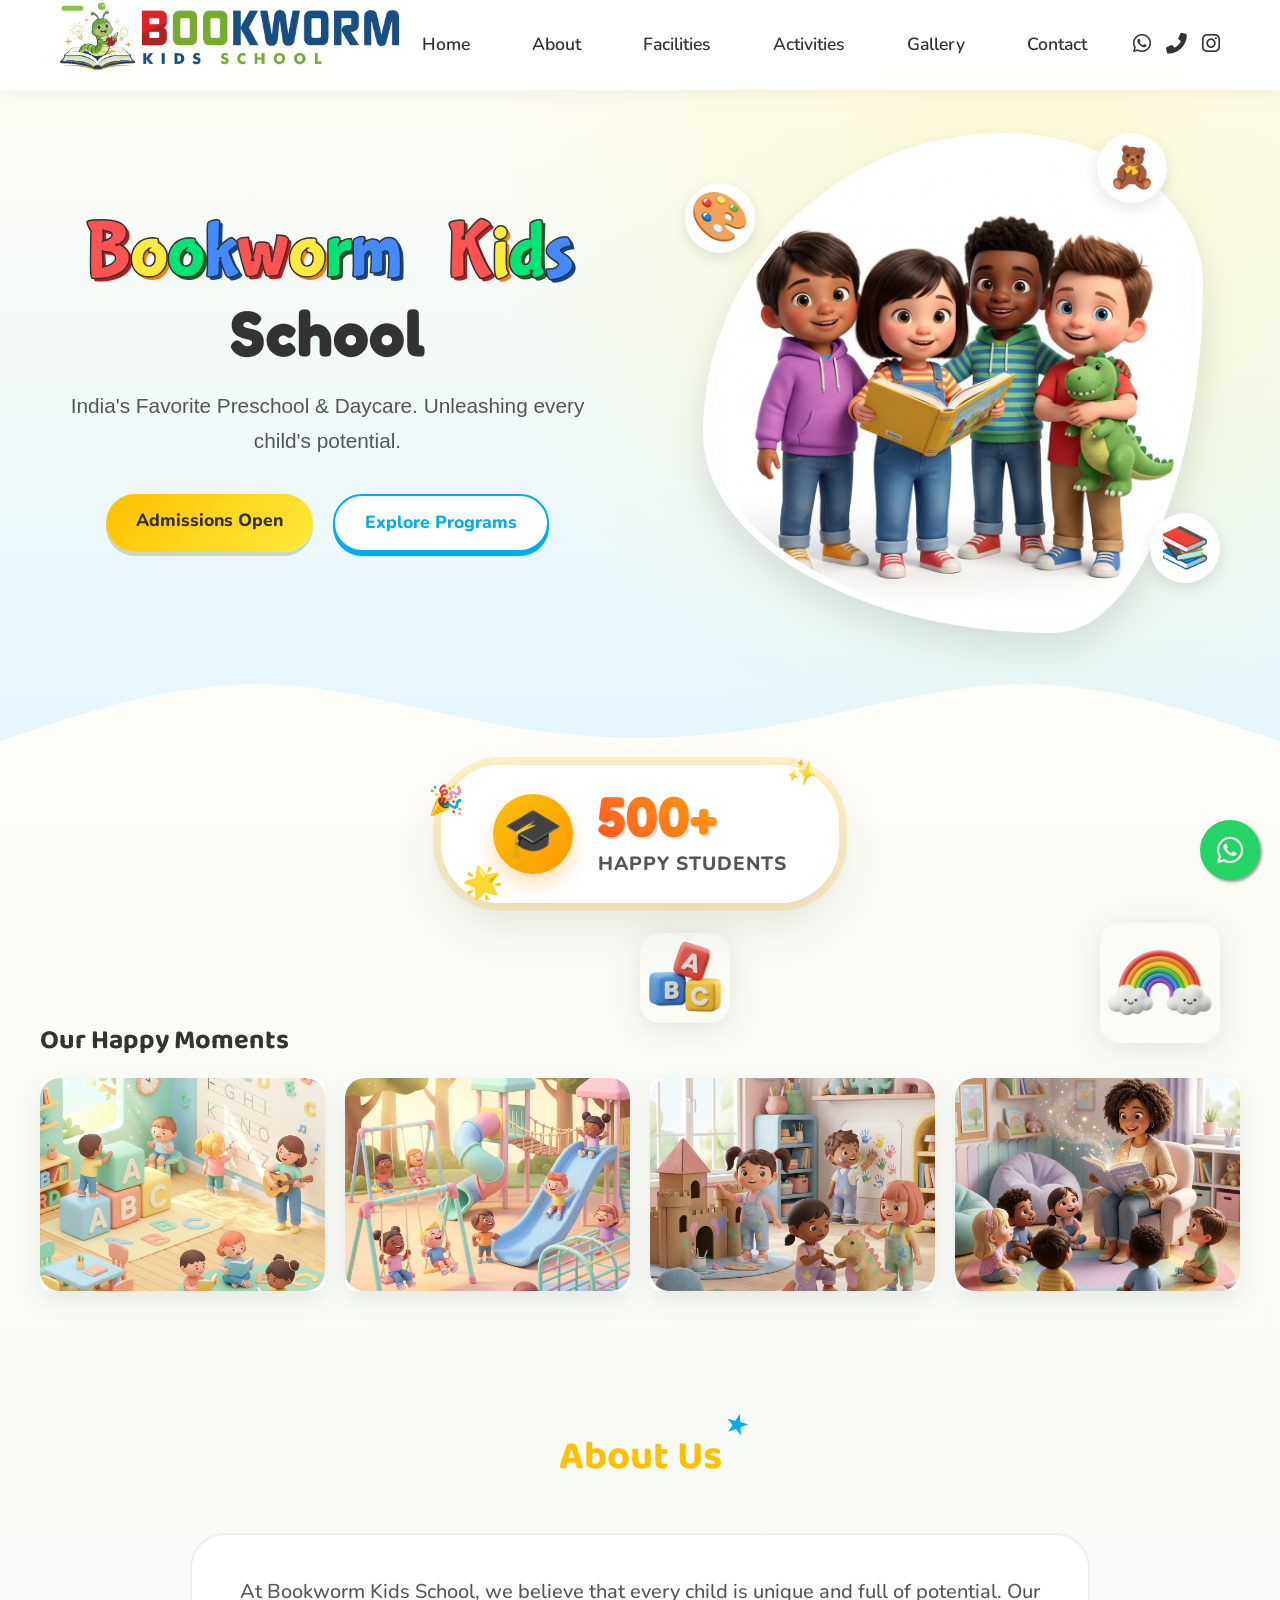
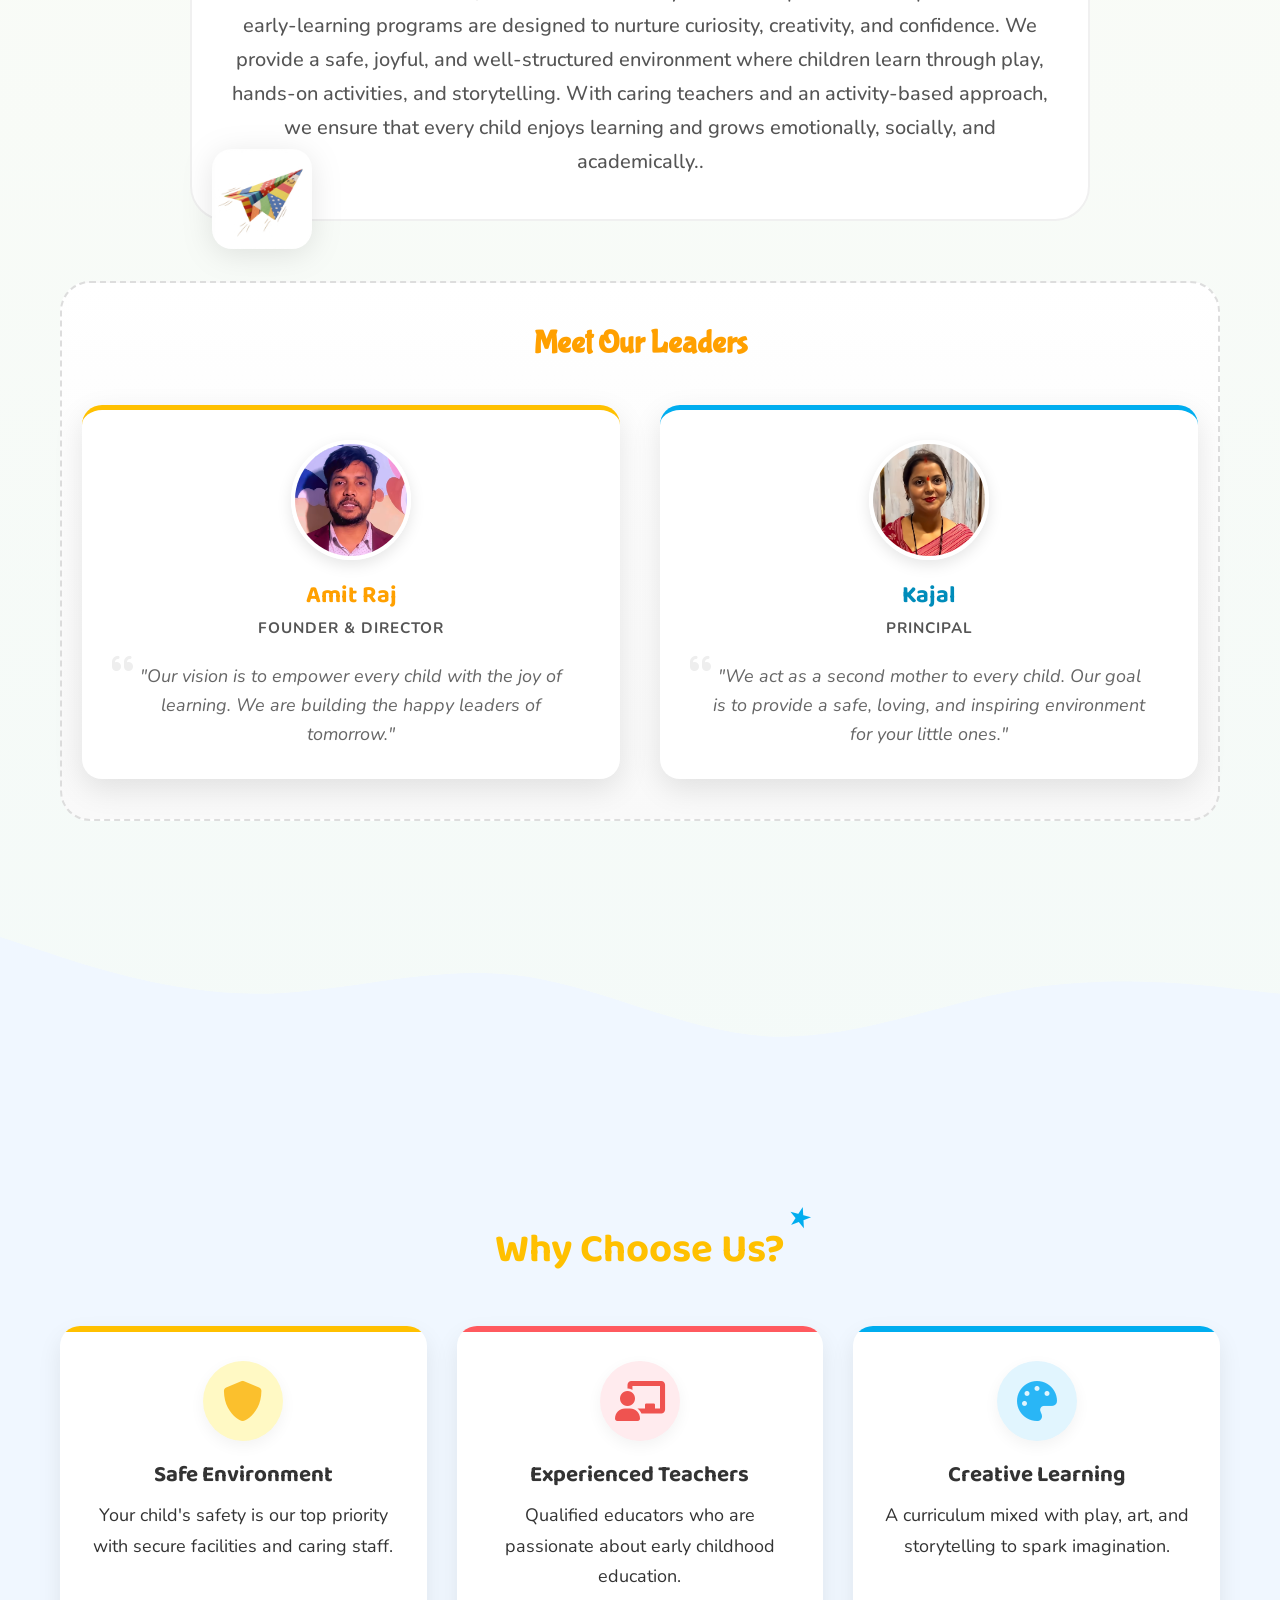
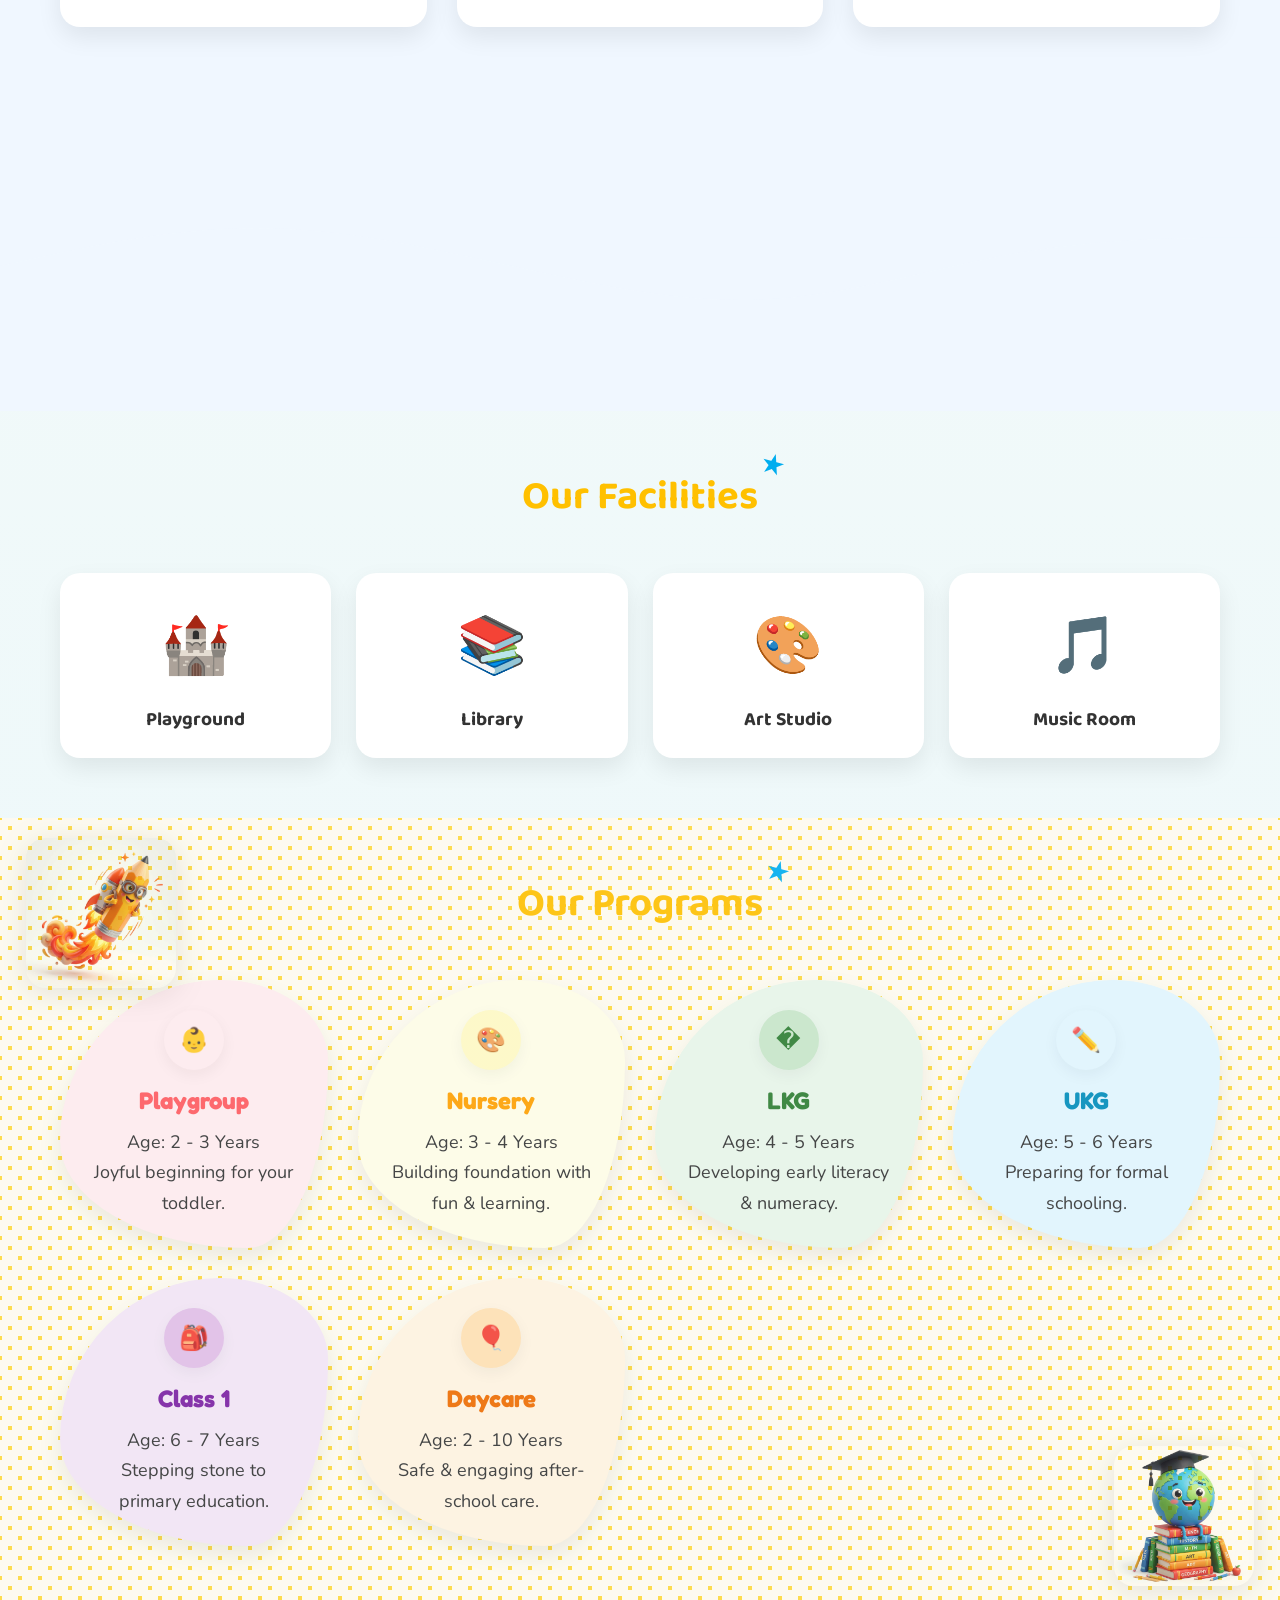
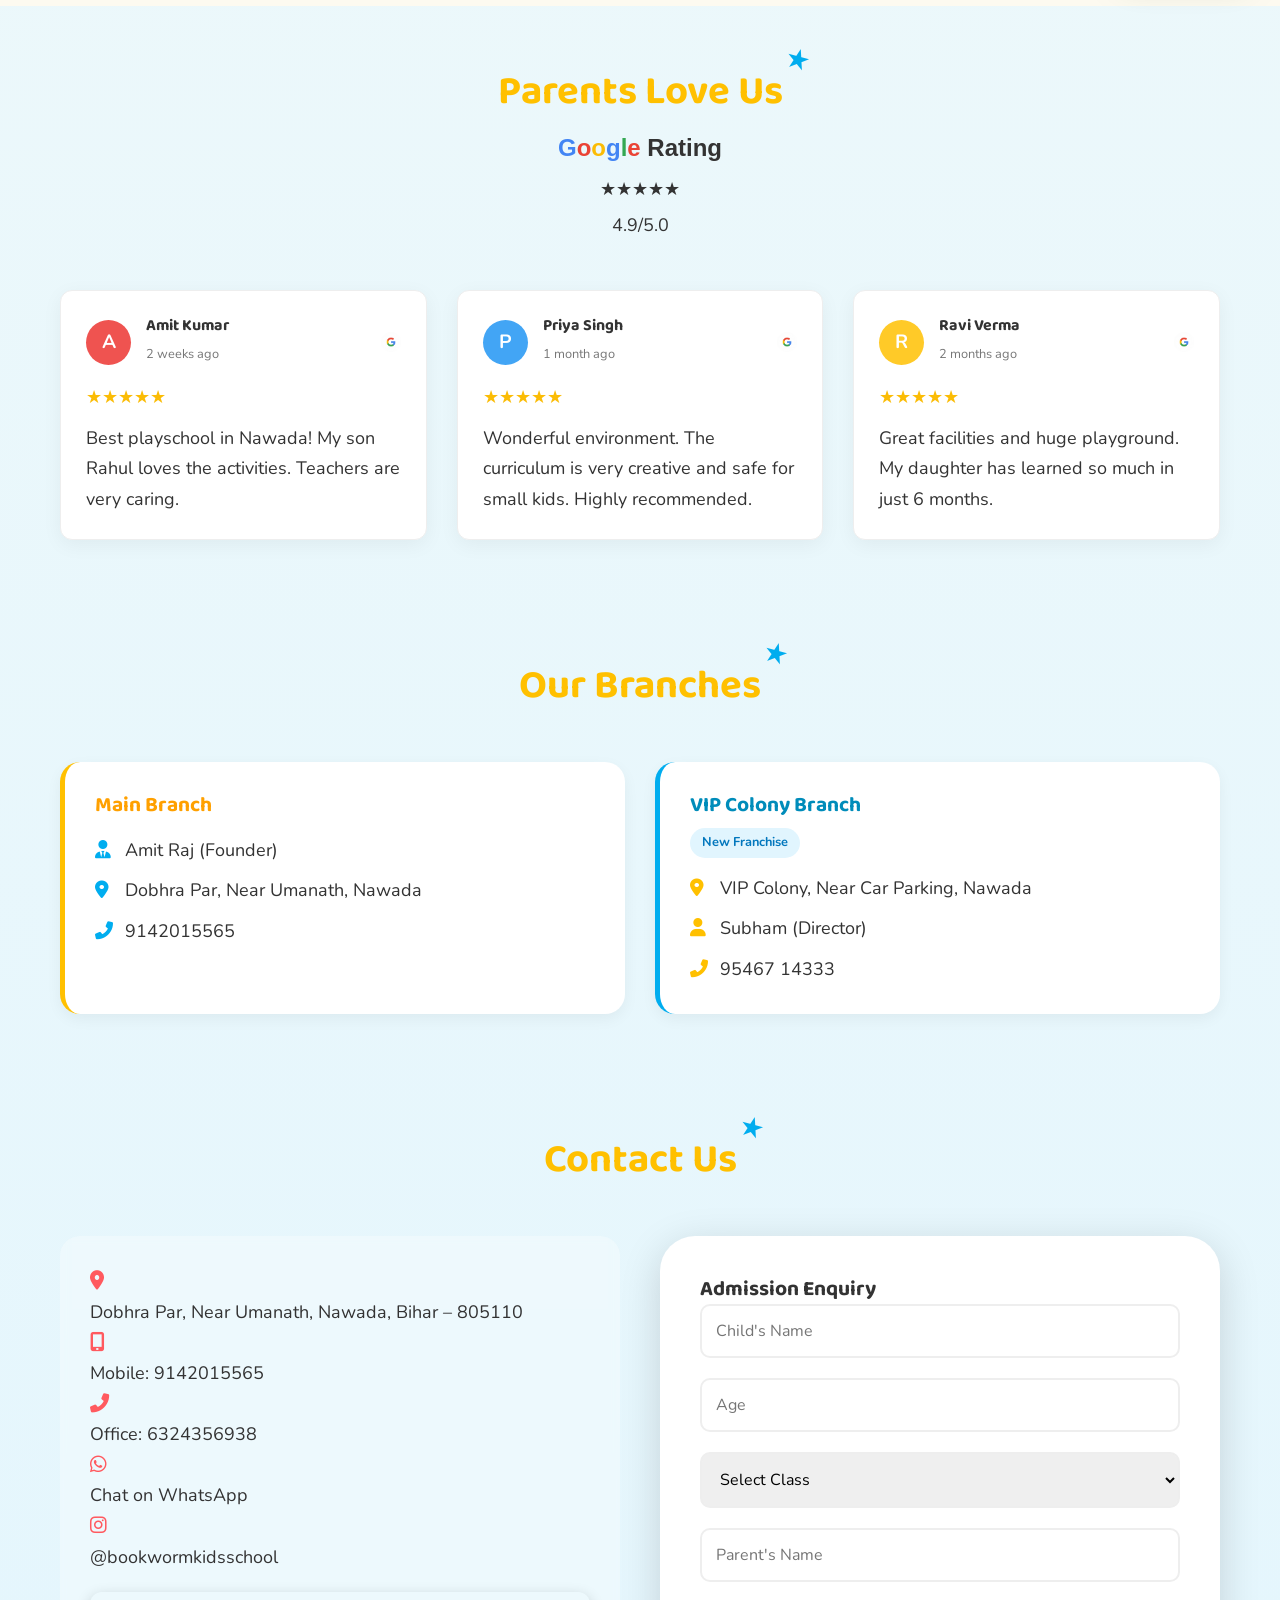
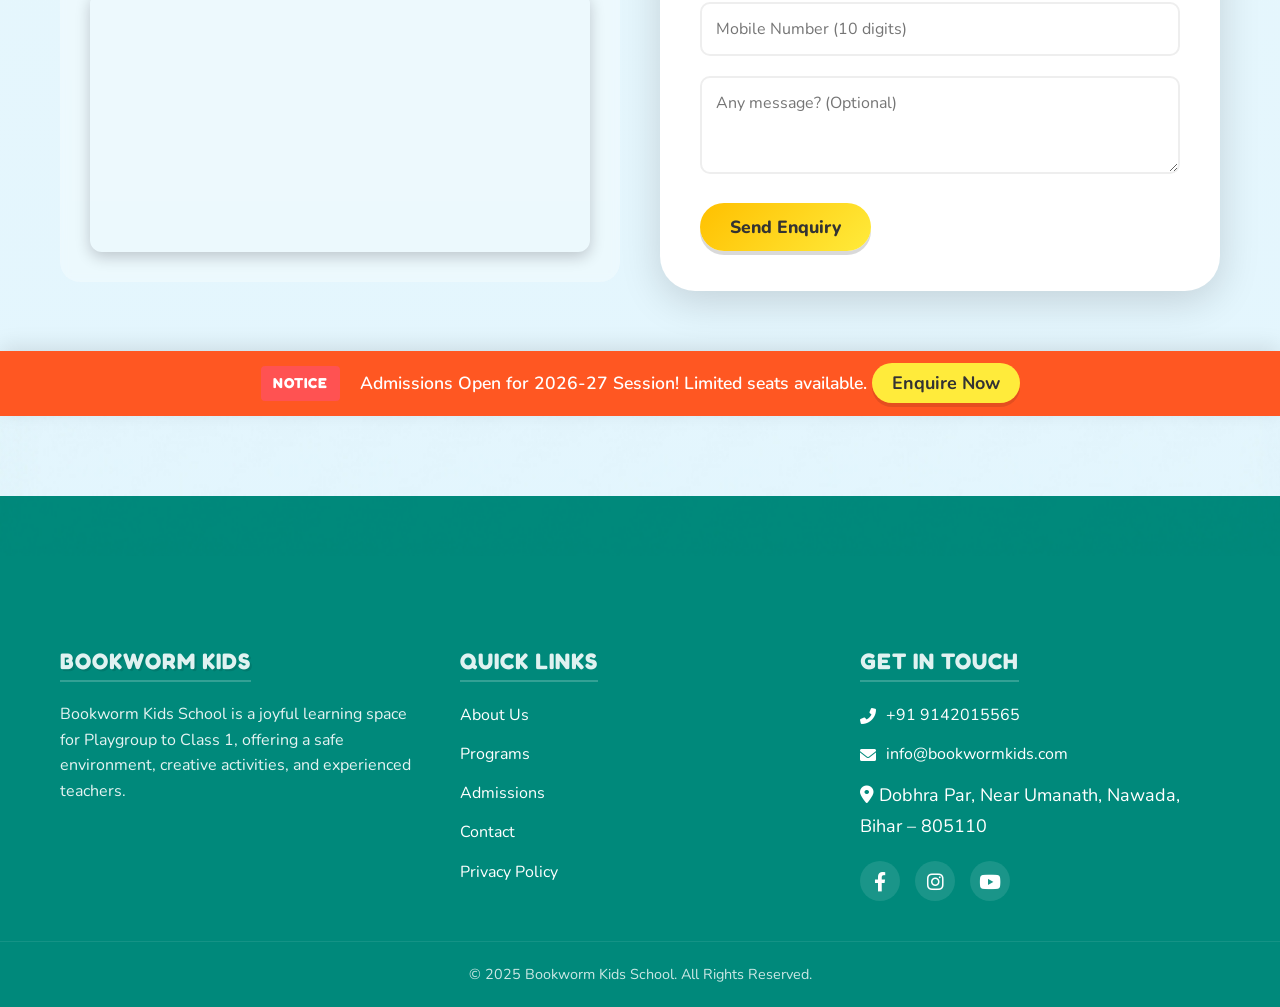
<file: index.html>
<!DOCTYPE html>
<html lang="en">

<head>
    <meta charset="UTF-8">
    <meta name="viewport" content="width=device-width, initial-scale=1.0">
    <meta name="description"
        content="Bookworm Kids School — Playgroup to Class 1. Activity based learning and safe environment.">
    <title>Bookworm Kids School</title>
    <link rel="preconnect" href="https://fonts.googleapis.com">
    <link rel="preconnect" href="https://fonts.gstatic.com" crossorigin>
    <link href="https://fonts.googleapis.com/css2?family=Bubblegum+Sans&family=Comfortaa:wght@300;400;700&display=swap"
        rel="stylesheet">
    <link rel="stylesheet" href="css/styles.css">
    <link rel="icon" href="favicon.png" type="image/png">
    <link rel="manifest" href="site.webmanifest">
    <meta name="theme-color" content="#5fa900">
</head>

<body>



    <!-- Header / Navigation -->
    <header>
        <nav class="navbar">
            <div class="container nav-container">
                <a href="#" class="logo-link">
                    <div class="logo-wrapper">
                        <img src="images/logo.png" alt="Bookworm Kids" class="logo-img">
                        <div class="worm-crawler">
                            <svg class="worm-svg" viewBox="0 0 120 40" xmlns="http://www.w3.org/2000/svg">
                                <!-- Antennas -->
                                <path d="M100,15 Q105,5 110,8 M102,15 Q112,8 115,12" fill="none" stroke="#689F38"
                                    stroke-width="2" stroke-linecap="round" />
                                <!-- Body Segments (Inchworm curve) -->
                                <path class="worm-body" d="M10,35 Q30,35 50,35 T90,35" fill="none" stroke="#8BC34A"
                                    stroke-width="12" stroke-linecap="round" stroke-linejoin="round" />
                                <!-- Head -->
                                <circle cx="100" cy="30" r="9" fill="#8BC34A" />
                                <!-- Eyes -->
                                <circle cx="103" cy="28" r="1.5" fill="white" />
                                <circle cx="106" cy="28" r="1.5" fill="white" />
                            </svg>
                        </div>
                    </div>
                </a>
                <div class="mobile-controls">
                    <!-- Social Bar Mobile -->
                    <div class="social-bar mobile-only">
                        <a href="https://wa.me/919142015565" target="_blank" aria-label="WhatsApp"><i
                                class="fab fa-whatsapp"></i></a>
                    </div>
                    <div class="hamburger" id="mobile-menu">
                        <span class="bar"></span>
                        <span class="bar"></span>
                        <span class="bar"></span>
                    </div>
                </div>

                <div class="nav-menu">
                    <ul class="nav-links">
                        <li><a href="#home">Home</a></li>
                        <li><a href="#about">About</a></li>
                        <li><a href="#facilities">Facilities</a></li>
                        <li><a href="#activities">Activities</a></li>
                        <li><a href="#gallery">Gallery</a></li>
                        <li><a href="#contact">Contact</a></li>
                    </ul>
                    <div class="social-bar desktop-only">
                        <a href="https://wa.me/919142015565" target="_blank" title="Chat on WhatsApp"><i
                                class="fab fa-whatsapp"></i></a>
                        <a href="tel:9142015565" title="Call Us"><i class="fas fa-phone-alt"></i></a>
                        <a href="https://www.instagram.com/bookwormkidsschool/" target="_blank"
                            title="Follow on Instagram"><i class="fab fa-instagram"></i></a>
                    </div>
                </div>
            </div>
        </nav>
    </header>

    <main>
        <!-- Hero Section -->
        <section id="home" class="hero">
            <div class="hero-bg-shape"></div>
            <div class="container hero-content">
                <div class="hero-text">
                    <h1>
                        <div class="bouncy-wrapper">
                            <span style="--i:1">B</span><span style="--i:2">o</span><span style="--i:3">o</span><span
                                style="--i:4">k</span><span style="--i:5">w</span><span style="--i:6">o</span><span
                                style="--i:7">r</span><span style="--i:8">m</span>
                            &nbsp;
                            <span style="--i:9">K</span><span style="--i:10">i</span><span style="--i:11">d</span><span
                                style="--i:12">s</span>
                        </div>
                        School
                    </h1>
                    <p>India's Favorite Preschool & Daycare. Unleashing every child's potential.</p>
                    <div class="hero-cta-group">
                        <a href="#contact" class="btn btn-primary">Admissions Open</a>
                        <a href="#activities" class="btn btn-secondary">Explore Programs</a>
                    </div>
                </div>
                <!-- Hero Image Illustration -->
                <div class="hero-visual">
                    <img src="images/hero_kids_v2.png" alt="Happy children learning and playing in a sunny room"
                        class="hero-main-img">
                    <div class="floating-icon icon-1">🎨</div>
                    <div class="floating-icon icon-2">📚</div>
                    <div class="floating-icon icon-3">🧸</div>
                </div>
            </div>
            <!-- Wave Divider Bottom -->
            <div class="wave-bottom">
                <svg viewBox="0 0 1440 320" xmlns="http://www.w3.org/2000/svg">
                    <path fill="#FFFDF7" fill-opacity="1"
                        d="M0,96L48,112C96,128,192,160,288,160C384,160,480,128,576,112C672,96,768,96,864,112C960,128,1056,160,1152,160C1248,160,1344,128,1392,112L1440,96L1440,0L0,0Z">
                    </path>
                </svg>
            </div>
        </section>

        <!-- Stats Section -->
        <!-- Stats Section -->
        <section class="stats-section container">
            <div class="stats-float-wrapper">
                <div class="stats-card">
                    <div class="stat-icon-wrapper">
                        <span class="stat-icon">🎓</span>
                    </div>
                    <div class="stat-info">
                        <h3 class="stat-number">500+</h3>
                        <p class="stat-label">Happy Students</p>
                    </div>
                    <!-- Decor elements for "Wow" factor -->
                    <div class="stat-decor star-1">✨</div>
                    <div class="stat-decor star-2">🌟</div>
                    <div class="stat-decor confetti-1">🎉</div>
                </div>
            </div>
        </section>

        <!-- Gallery Section -->
        <!-- Same ID used, updating structure as requested -->
        <!-- Gallery Section -->
        <section id="gallery" class="gallery-section container" aria-label="Our Happy Moments">
            <h2 class="section-title">Our Happy Moments</h2>

            <div class="gallery-grid" role="list">
                <figure class="gallery-item" role="listitem">
                    <img src="images/gallery_1.png" alt="Children learning ABCs in classroom" loading="lazy">
                    <figcaption>Creative Learning</figcaption>
                </figure>

                <figure class="gallery-item" role="listitem">
                    <img src="images/gallery_2.png" alt="Kids playing on slide and swing" loading="lazy">
                    <figcaption>Playground Fun</figcaption>
                </figure>

                <figure class="gallery-item" role="listitem">
                    <img src="images/gallery_3.png" alt="Children painting and doing art" loading="lazy">
                    <figcaption>Art & Craft</figcaption>
                </figure>

                <figure class="gallery-item" role="listitem">
                    <img src="images/gallery_4.png" alt="Teacher reading storybook to kids" loading="lazy">
                    <figcaption>Storytelling</figcaption>
                </figure>

                <!-- Keeping a few nicely seeded ones for variety if 4 is too few, or clean up to 4? User asked for grid. 4 is good 2x2 on desktop or 1x4 mobile -->
            </div>

            <!-- Floating Clipart Elements Placement -->
            <img src="images/clipart_rainbow.png" alt="Rainbow Sticker" class="clipart-img clipart-rainbow">
            <img src="images/clipart_blocks.png" alt="ABC Blocks Sticker" class="clipart-img clipart-blocks">

        </section>

        <!-- About Section -->
        <section id="about" class="section">
            <div class="container">
                <div class="section-header">
                    <h2>About Us</h2>
                </div>
                <div class="about-content-wrapper" style="position:relative;">
                    <!-- Clipart Plane near about text -->
                    <img src="images/clipart_paper_plane.png" alt="Paper Plane" class="clipart-img clipart-plane">

                    <p class="text-center lead">At Bookworm Kids School, we believe that every child is unique and full
                        of potential. Our early-learning programs are designed to nurture curiosity, creativity, and
                        confidence.
                        We provide a safe, joyful, and well-structured environment where children learn through play,
                        hands-on activities, and storytelling. With caring teachers and an activity-based approach, we
                        ensure that every child enjoys learning and grows emotionally, socially, and academically..</p>
                </div>

                <!-- Leadership Messages (Added for Visibility) -->
                <div class="leadership-section"
                    style="margin-top: 60px; padding: 40px 20px; background: linear-gradient(to bottom, #fff, #f9f9f9); border-radius: 30px; border: 2px dashed #ddd;">
                    <h3
                        style="text-align: center; color: var(--primary-dark); margin-bottom: 40px; font-size: 2rem; font-family: 'Bubblegum Sans', cursive;">
                        Meet Our Leaders</h3>

                    <div class="grid-2"
                        style="display: grid; grid-template-columns: repeat(auto-fit, minmax(300px, 1fr)); gap: 40px;">

                        <!-- Founder Message -->
                        <div class="leader-card"
                            style="background: #fff; padding: 30px; border-radius: 20px; text-align: center; box-shadow: 0 10px 30px rgba(0,0,0,0.1); border-top: 5px solid var(--primary-color); transition: transform 0.3s ease;">
                            <div class="leader-img"
                                style="width: 120px; height: 120px; border-radius: 50%; margin: 0 auto 20px; overflow: hidden; border: 4px solid #fff; box-shadow: 0 5px 15px rgba(0,0,0,0.1);">
                                <img src="images/amit_raj.png" alt="Amit Raj"
                                    style="width: 100%; height: 100%; object-fit: cover;">
                            </div>
                            <h3 style="color: var(--primary-dark); margin-bottom: 5px; font-size: 1.5rem;">Amit Raj</h3>
                            <span
                                style="display: block; font-size: 0.95rem; font-weight: bold; color: #555; margin-bottom: 20px; text-transform: uppercase; letter-spacing: 1px;">Founder
                                & Director</span>
                            <div style="position: relative;">
                                <i class="fas fa-quote-left"
                                    style="font-size: 1.5rem; color: #eee; position: absolute; top: -10px; left: 0;"></i>
                                <p style="font-style: italic; color: #666; line-height: 1.6; padding: 0 20px;">"Our
                                    vision is to empower every child with the joy of learning. We are building the happy
                                    leaders of tomorrow."</p>
                            </div>
                        </div>

                        <!-- Principal Message -->
                        <div class="leader-card"
                            style="background: #fff; padding: 30px; border-radius: 20px; text-align: center; box-shadow: 0 10px 30px rgba(0,0,0,0.1); border-top: 5px solid var(--secondary-color); transition: transform 0.3s ease;">
                            <div class="leader-img"
                                style="width: 120px; height: 120px; border-radius: 50%; margin: 0 auto 20px; overflow: hidden; border: 4px solid #fff; box-shadow: 0 5px 15px rgba(0,0,0,0.1);">
                                <img src="images/kajal_mam.png" alt="Principal Kajal"
                                    style="width: 100%; height: 100%; object-fit: cover;">
                            </div>
                            <h3 style="color: var(--secondary-dark); margin-bottom: 5px; font-size: 1.5rem;">Kajal</h3>
                            <span
                                style="display: block; font-size: 0.95rem; font-weight: bold; color: #555; margin-bottom: 20px; text-transform: uppercase; letter-spacing: 1px;">Principal</span>
                            <div style="position: relative;">
                                <i class="fas fa-quote-left"
                                    style="font-size: 1.5rem; color: #eee; position: absolute; top: -10px; left: 0;"></i>
                                <p style="font-style: italic; color: #666; line-height: 1.6; padding: 0 20px;">"We act
                                    as a second mother to every child. Our goal is to provide a safe, loving, and
                                    inspiring environment for your little ones."</p>
                            </div>
                        </div>

                    </div>
                </div>
            </div>

        </section>

        <!-- Wave Divider 2 -->
        <div class="wave-divider-top">
            <svg viewBox="0 0 1440 320" xmlns="http://www.w3.org/2000/svg">
                <path fill="#f0f7ff" fill-opacity="1"
                    d="M0,64L48,80C96,96,192,128,288,128C384,128,480,96,576,106.7C672,117,768,171,864,176C960,181,1056,139,1152,122.7C1248,107,1344,117,1392,122.7L1440,128L1440,320L1392,320C1344,320,1248,320,1152,320C1056,320,960,320,864,320C768,320,672,320,576,320C480,320,384,320,288,320C192,320,96,320,48,320L0,320Z">
                </path>
            </svg>
        </div>

        <!-- Why Choose Us -->
        <section id="choose-us" class="section bg-light">
            <div class="container">
                <div class="section-header">
                    <h2>Why Choose Us?</h2>
                </div>
                <div class="features-grid">
                    <div class="feature-card card-pop-1">
                        <div class="icon-box icon-yellow"><i class="fas fa-shield-alt"></i></div>
                        <h3>Safe Environment</h3>
                        <p>Your child's safety is our top priority with secure facilities and caring staff.</p>
                    </div>
                    <div class="feature-card card-pop-2">
                        <div class="icon-box icon-red"><i class="fas fa-chalkboard-teacher"></i></div>
                        <h3>Experienced Teachers</h3>
                        <p>Qualified educators who are passionate about early childhood education.</p>
                    </div>
                    <div class="feature-card card-pop-3">
                        <div class="icon-box icon-blue"><i class="fas fa-palette"></i></div>
                        <h3>Creative Learning</h3>
                        <p>A curriculum mixed with play, art, and storytelling to spark imagination.</p>
                    </div>
                </div>
            </div>
            <!-- Wave Divider Bottom of Gray Section -->
            <div class="wave-divider-bottom-white">
                <svg viewBox="0 0 1440 320" xmlns="http://www.w3.org/2000/svg">
                    <path fill="#f0f7ff" fill-opacity="1"
                        d="M0,224L48,213.3C96,203,192,181,288,181.3C384,181,480,203,576,224C672,245,768,267,864,261.3C960,256,1056,224,1152,208C1248,192,1344,192,1392,192L1440,192L1440,0L1392,0C1344,0,1248,0,1152,0C1056,0,960,0,864,0C768,0,672,0,576,0C480,0,384,0,288,0C192,0,96,0,48,0L0,0Z">
                    </path>
                </svg>
            </div>
        </section>

        <!-- Facilities -->
        <section id="facilities" class="section">
            <div class="container">
                <div class="section-header">
                    <h2>Our Facilities</h2>
                </div>
                <div class="facilities-grid">
                    <div class="facility-item">
                        <div class="facility-content">
                            <div class="icon">🏰</div>
                            <h4>Playground</h4>
                        </div>
                    </div>
                    <div class="facility-item">
                        <div class="facility-content">
                            <div class="icon">📚</div>
                            <h4>Library</h4>
                        </div>
                    </div>
                    <div class="facility-item">
                        <div class="facility-content">
                            <div class="icon">🎨</div>
                            <h4>Art Studio</h4>
                        </div>
                    </div>
                    <div class="facility-item">
                        <div class="facility-content">
                            <div class="icon">🎵</div>
                            <h4>Music Room</h4>
                        </div>
                    </div>
                </div>
            </div>
        </section>

        <!-- Activities -->
        <!-- Activities -->
        <section id="activities" class="section bg-light-pattern" style="position: relative;">
            <div class="container" style="position: relative; z-index: 2;">
                <div class="section-header">
                    <h2>Our Programs</h2>
                </div>
                <div class="grid-3 activities-grid">
                    <div class="activity-card card-red">
                        <div class="icon-box icon-red"
                            style="width:60px;height:60px;font-size:1.5rem;margin-bottom:15px;">👶</div>
                        <h4>Playgroup</h4>
                        <p>Age: 2 - 3 Years<br>Joyful beginning for your toddler.</p>
                    </div>
                    <div class="activity-card card-yellow">
                        <div class="icon-box icon-yellow"
                            style="width:60px;height:60px;font-size:1.5rem;margin-bottom:15px;">🎨</div>
                        <h4>Nursery</h4>
                        <p>Age: 3 - 4 Years<br>Building foundation with fun & learning.</p>
                    </div>
                    <div class="activity-card card-green">
                        <div class="icon-box icon-green"
                            style="width:60px;height:60px;font-size:1.5rem;margin-bottom:15px;">�</div>
                        <h4>LKG</h4>
                        <p>Age: 4 - 5 Years<br>Developing early literacy & numeracy.</p>
                    </div>
                    <div class="activity-card card-blue">
                        <div class="icon-box icon-blue"
                            style="width:60px;height:60px;font-size:1.5rem;margin-bottom:15px;">✏️</div>
                        <h4>UKG</h4>
                        <p>Age: 5 - 6 Years<br>Preparing for formal schooling.</p>
                    </div>
                    <div class="activity-card card-purple">
                        <div class="icon-box icon-purple"
                            style="width:60px;height:60px;font-size:1.5rem;margin-bottom:15px;">🎒</div>
                        <h4>Class 1</h4>
                        <p>Age: 6 - 7 Years<br>Stepping stone to primary education.</p>
                    </div>
                    <div class="activity-card card-orange">
                        <div class="icon-box icon-orange"
                            style="width:60px;height:60px;font-size:1.5rem;margin-bottom:15px;">🎈</div>
                        <h4>Daycare</h4>
                        <p>Age: 2 - 10 Years<br>Safe & engaging after-school care.</p>
                    </div>
                </div>
            </div>

            <!-- Floating Clipart for Activities -->
            <img src="images/clipart_pencil_rocket.png" alt="Rocket Pencil" class="clipart-img clipart-pencil">
            <img src="images/clipart_globe_book.png" alt="Globe on Books" class="clipart-img clipart-globe">
        </section>

        <!-- Google Reviews Section -->
        <section id="reviews" class="section">
            <div class="container">
                <div class="section-header">
                    <h2>Parents Love Us</h2>
                    <div class="google-rating">
                        <span class="g-logo"><span class="blue">G</span><span class="red">o</span><span
                                class="yellow">o</span><span class="blue">g</span><span class="green">l</span><span
                                class="red">e</span> Rating</span>
                        <div class="stars">
                            ★★★★★
                        </div>
                        <span class="score">4.9/5.0</span>
                    </div>
                </div>
                <div class="reviews-grid">
                    <div class="review-card">
                        <div class="reviewer-header">
                            <div class="reviewer-pic" style="background-color: #EF5350;">A</div>
                            <div class="reviewer-info">
                                <h4>Amit Kumar</h4>
                                <span class="review-date">2 weeks ago</span>
                            </div>
                            <img src="images/google_icon.png" alt="Google" class="g-icon-small">
                        </div>
                        <div class="review-stars">★★★★★</div>
                        <p>Best playschool in Nawada! My son Rahul loves the activities. Teachers are very caring.</p>
                    </div>
                    <div class="review-card">
                        <div class="reviewer-header">
                            <div class="reviewer-pic" style="background-color: #42A5F5;">P</div>
                            <div class="reviewer-info">
                                <h4>Priya Singh</h4>
                                <span class="review-date">1 month ago</span>
                            </div>
                            <img src="images/google_icon.png" alt="Google" class="g-icon-small">
                        </div>
                        <div class="review-stars">★★★★★</div>
                        <p>Wonderful environment. The curriculum is very creative and safe for small kids. Highly
                            recommended.</p>
                    </div>
                    <div class="review-card">
                        <div class="reviewer-header">
                            <div class="reviewer-pic" style="background-color: #FFCA28;">R</div>
                            <div class="reviewer-info">
                                <h4>Ravi Verma</h4>
                                <span class="review-date">2 months ago</span>
                            </div>
                            <img src="images/google_icon.png" alt="Google" class="g-icon-small">
                        </div>
                        <div class="review-stars">★★★★★</div>
                        <p>Great facilities and huge playground. My daughter has learned so much in just 6 months.</p>
                    </div>
                </div>
            </div>
        </section>

        <!-- Branches Section -->
        <section id="branches" class="section">
            <div class="container">
                <div class="section-header">
                    <h2>Our Branches</h2>
                </div>
                <div class="branches-grid"
                    style="display: grid; grid-template-columns: repeat(auto-fit, minmax(300px, 1fr)); gap: 30px;">
                    <!-- Main Branch -->
                    <div class="branch-card"
                        style="background: white; padding: 30px; border-radius: 20px; box-shadow: 0 5px 15px rgba(0,0,0,0.05); border-left: 5px solid var(--primary-color);">
                        <h3 style="color: var(--primary-dark); margin-bottom: 15px;">Main Branch</h3>
                        <p style="margin-bottom: 10px;"><i class="fas fa-user-tie"
                                style="color: var(--secondary-color); width: 25px;"></i> Amit Raj (Founder)</p>
                        <p style="margin-bottom: 10px;"><i class="fas fa-map-marker-alt"
                                style="color: var(--secondary-color); width: 25px;"></i> Dobhra Par, Near Umanath,
                            Nawada</p>
                        <p><i class="fas fa-phone-alt" style="color: var(--secondary-color); width: 25px;"></i> <a
                                href="tel:9142015565">9142015565</a></p>
                    </div>

                    <!-- New Franchise Branch -->
                    <div class="branch-card"
                        style="background: white; padding: 30px; border-radius: 20px; box-shadow: 0 5px 15px rgba(0,0,0,0.05); border-left: 5px solid var(--secondary-color);">
                        <h3 style="color: var(--secondary-dark); margin-bottom: 5px;">VIP Colony Branch</h3>
                        <span
                            style="background: #e1f5fe; color: #0277bd; padding: 4px 12px; border-radius: 20px; font-size: 0.8rem; font-weight: bold; margin-bottom: 15px; display: inline-block;">New
                            Franchise</span>
                        <p style="margin-bottom: 10px;"><i class="fas fa-map-marker-alt"
                                style="color: var(--primary-color); width: 25px;"></i> VIP Colony, Near Car Parking,
                            Nawada</p>
                        <p style="margin-bottom: 10px;"><i class="fas fa-user"
                                style="color: var(--primary-color); width: 25px;"></i> Subham (Director)</p>
                        <p><i class="fas fa-phone-alt" style="color: var(--primary-color); width: 25px;"></i> <a
                                href="tel:9546714333">95467 14333</a></p>
                    </div>
                </div>
            </div>
        </section>

        <!-- Contact Section -->
        <section id="contact" class="section bg-primary-light">
            <div class="container">
                <div class="section-header text-white">
                    <h2>Contact Us</h2>
                </div>
                <div class="contact-wrapper">
                    <div class="contact-info text-white">
                        <div class="info-item">
                            <i class="fas fa-map-marker-alt"></i>
                            <p>Dobhra Par, Near Umanath, Nawada, Bihar – 805110</p>
                        </div>
                        <div class="info-item">
                            <i class="fas fa-mobile-alt"></i>
                            <p>Mobile: <a href="tel:9142015565">9142015565</a></p>
                        </div>
                        <div class="info-item">
                            <i class="fas fa-phone-alt"></i>
                            <p>Office: <a href="tel:6324356938">6324356938</a></p>
                        </div>
                        <div class="info-item">
                            <i class="fab fa-whatsapp"></i>
                            <p><a href="https://wa.me/919142015565" target="_blank">Chat on WhatsApp</a></p>
                        </div>
                        <div class="info-item">
                            <i class="fab fa-instagram"></i>
                            <p><a href="https://www.instagram.com/bookwormkidsschool/" target="_blank"
                                    rel="noopener">@bookwormkidsschool</a></p>
                        </div>

                        <!-- Map Embed -->
                        <div class="map-wrapper"
                            style="margin-top: 20px; border-radius: 12px; overflow: hidden; box-shadow: 0 5px 15px rgba(0,0,0,0.2);">
                            <iframe
                                src="https://maps.google.com/maps?q=Bookworm+Library,+Nawada,+Bihar&t=&z=15&ie=UTF8&iwloc=&output=embed"
                                width="100%" height="250" frameborder="0" style="border:0;" allowfullscreen=""
                                aria-hidden="false" tabindex="0">
                            </iframe>
                        </div>
                    </div>

                    <!-- Admission Form -->
                    <div class="contact-form-card">
                        <h3>Admission Enquiry</h3>
                        <form id="admissionForm">
                            <div class="form-group">
                                <label for="childName" class="sr-only">Child's Name</label>
                                <input type="text" id="childName" name="childName" placeholder="Child's Name" required>
                                <span class="error-msg">Please enter child's name</span>
                            </div>
                            <div class="form-row">
                                <div class="form-group">
                                    <label for="childAge" class="sr-only">Age</label>
                                    <input type="number" id="childAge" name="childAge" placeholder="Age" min="1"
                                        max="10" required>
                                    <span class="error-msg">Please enter valid age</span>
                                </div>
                                <div class="form-group">
                                    <label for="classApplying" class="sr-only">Class</label>
                                    <select id="classApplying" name="classApplying" required>
                                        <option value="" disabled selected>Select Class</option>
                                        <option value="Playgroup">Playgroup</option>
                                        <option value="Nursery">Nursery</option>
                                        <option value="LKG">LKG</option>
                                        <option value="UKG">UKG</option>
                                        <option value="Class 1">Class 1</option>
                                    </select>
                                    <span class="error-msg">Please select a class</span>
                                </div>
                            </div>
                            <div class="form-group">
                                <label for="parentName" class="sr-only">Parent's Name</label>
                                <input type="text" id="parentName" name="parentName" placeholder="Parent's Name"
                                    required>
                                <span class="error-msg">Please enter parent's name</span>
                            </div>
                            <div class="form-group">
                                <label for="mobileNumber" class="sr-only">Mobile Number</label>
                                <input type="tel" id="mobileNumber" name="mobileNumber"
                                    placeholder="Mobile Number (10 digits)" pattern="[0-9]{10}" required>
                                <span class="error-msg">Please enter valid 10-digit number</span>
                            </div>
                            <div class="form-group">
                                <label for="message" class="sr-only">Message</label>
                                <textarea id="message" name="message" rows="3"
                                    placeholder="Any message? (Optional)"></textarea>
                            </div>
                            <button type="submit" class="btn btn-primary btn-block">Send Enquiry</button>
                            <p id="formStatus" class="form-status" aria-live="polite" tabindex="-1"></p>
                        </form>
                    </div>
                </div>
            </div>
        </section>
    </main>

    <!-- Floating WhatsApp Button -->
    <a href="https://wa.me/919142015565?text=Hi%20Bookworm%20Kids%20School%2C%20I%20want%20to%20enquire%20about%20admissions."
        target="_blank" rel="noopener" class="float-whatsapp" aria-label="Chat on WhatsApp">
        <i class="fab fa-whatsapp"></i>
    </a>

    <!-- Lightbox Modal -->
    <div id="lightbox" class="lightbox" aria-hidden="true">
        <span class="lightbox-close">&times;</span>
        <img class="lightbox-content" id="lightbox-img">
        <div id="lightbox-caption"></div>
    </div>

    <!-- Notice Section -->
    <div class="footer-notice">
        <div class="container notice-container">
            <span class="notice-badge">NOTICE</span>
            <div class="notice-content">
                <span class="notice-text">Admissions Open for 2026-27 Session! Limited seats available.</span>
                <a href="#contact" class="notice-btn">Enquire Now</a>
            </div>
        </div>
    </div>

    <!-- Footer -->
    <footer class="main-footer">

        <!-- Animated Scene Wrapper -->
        <div class="footer-scene">
            <div class="moving-kids"></div>
            <div class="grass-floor"></div>
        </div>

        <div class="container footer-content-wrapper">
            <div class="footer-grid">
                <!-- Column 1: About -->
                <div class="footer-col about-col">
                    <h3 class="footer-logo">Bookworm Kids</h3>
                    <p>Bookworm Kids School is a joyful learning space for Playgroup to Class 1, offering a safe
                        environment, creative activities, and experienced teachers.</p>
                </div>

                <!-- Column 2: Quick Links -->
                <div class="footer-col links-col">
                    <h3>Quick Links</h3>
                    <ul>
                        <li><a href="#about">About Us</a></li>
                        <li><a href="#activities">Programs</a></li>
                        <li><a href="#contact">Admissions</a></li>
                        <li><a href="#contact">Contact</a></li>
                        <li><a href="#">Privacy Policy</a></li>
                    </ul>
                </div>

                <!-- Column 3: Contact -->
                <div class="footer-col contact-col">
                    <h3>Get in Touch</h3>
                    <ul class="contact-list">
                        <li><a href="tel:9142015565"><i class="fas fa-phone-alt"></i> +91 9142015565</a></li>
                        <li><a href="mailto:info@bookwormkids.com"><i class="fas fa-envelope"></i>
                                info@bookwormkids.com</a></li>
                        <li>
                            <i class="fas fa-map-marker-alt"></i>
                            <span>Dobhra Par, Near Umanath, Nawada, Bihar – 805110</span>
                        </li>
                    </ul>
                    <div class="footer-socials">
                        <a href="#" aria-label="Facebook"><i class="fab fa-facebook-f"></i></a>
                        <a href="https://www.instagram.com/bookwormkidsschool/" target="_blank"
                            aria-label="Instagram"><i class="fab fa-instagram"></i></a>
                        <a href="#" aria-label="YouTube"><i class="fab fa-youtube"></i></a>
                    </div>
                </div>
            </div>
        </div>



        <!-- Copyright Bar -->
        <div class="footer-bottom">
            <div class="container">
                <p>&copy; 2025 Bookworm Kids School. All Rights Reserved.</p>
            </div>
        </div>
    </footer>

    <script src="js/script.js"></script>
    <link rel="stylesheet" href="https://cdnjs.cloudflare.com/ajax/libs/font-awesome/6.0.0/css/all.min.css"
        integrity="sha512-9usAa10IRO0HhonpyAIVpjrylPvoDwiPUiKdWk5t3PyolY1cOd4DSE0Ga+ri4AuTroPR5aQvXU9xC6qOPnzFeg=="
        crossorigin="anonymous" referrerpolicy="no-referrer" />
</body>

</html>
</file>
<file: css/styles.css>
/* Google Fonts Import */
@import url('https://fonts.googleapis.com/css2?family=Baloo+2:wght@400;500;600;700;800&family=Nunito:wght@400;600;700;800&family=Bubblegum+Sans&family=Fredoka:wght@300;400;500;600;700&display=swap');

:root {
    /* Vibrant Makoons-Inspired Palette */
    --primary-color: #FFC000;
    /* Bright Yellow */
    --primary-dark: #FFA000;
    --secondary-color: #00ADEF;
    /* Cyan/Blue */
    --secondary-dark: #008CBA;
    --accent-red: #FF5A5F;
    /* Soft Red */
    --accent-green: #8BC34A;
    /* Light Green */
    --accent-purple: #9575CD;
    /* Purple */
    --accent-orange: #FF9800;

    --text-color: #333333;
    --text-muted: #666666;
    --light-bg: #FFFDF5;
    --white: #FFFFFF;

    /* Gradients */
    --bg-gradient-body: linear-gradient(180deg, #FFFDF5 0%, #E1F5FE 100%);
    --bg-gradient-primary: linear-gradient(135deg, #FFC000 0%, #FFEB3B 100%);
    --bg-gradient-blue: linear-gradient(135deg, #00ADEF 0%, #4DD0E1 100%);

    /* Spacing */
    --section-padding: 60px 0;

    /* Shadows */
    --card-shadow: 0 10px 25px rgba(0, 0, 0, 0.08);
    --hover-shadow: 0 15px 35px rgba(0, 0, 0, 0.15);
    --btn-shadow: 0 4px 0 rgba(0, 0, 0, 0.15);

    /* Border Radius - Organic/Playful */
    --radius-sm: 10px;
    --radius-md: 20px;
    --radius-lg: 35px;
    --radius-xl: 50px;
    --radius-blob: 60% 40% 30% 70% / 60% 30% 70% 40%;
}

/* Base Styles */
* {
    margin: 0;
    padding: 0;
    box-sizing: border-box;
}

html {
    scroll-behavior: smooth;
    overflow-x: hidden;
}

body {
    font-family: 'Nunito', sans-serif;
    color: var(--text-color);
    background: var(--bg-gradient-body);
    line-height: 1.7;
    font-size: 18px;
    overflow-x: hidden;
}

h1,
h2,
h3,
h4,
h5,
h6 {
    font-family: 'Baloo 2', cursive;
    font-weight: 700;
    line-height: 1.3;
    color: var(--text-color);
}

a {
    text-decoration: none;
    color: inherit;
    transition: all 0.3s ease;
}

img {
    max-width: 100%;
    height: auto;
    display: block;
    border-radius: var(--radius-md);
}

ul {
    list-style: none;
}

/* Utility Classes */
.container {
    width: 100%;
    max-width: 1200px;
    margin: 0 auto;
    padding: 0 20px;
}

.text-center {
    text-align: center;
}

.text-white {
    color: var(--white);
}

/* Buttons */
.btn {
    display: inline-block;
    padding: 12px 30px;
    border-radius: 50px;
    font-weight: 800;
    font-family: 'Nunito', sans-serif;
    font-size: 1.1rem;
    cursor: pointer;
    border: none;
    text-align: center;
    transition: all 0.2s ease;
    box-shadow: 0 4px 0 rgba(0, 0, 0, 0.15);
    /* 3D Effect */
    position: relative;
    top: 0;
}

.btn-primary {
    background: var(--bg-gradient-primary);
    color: #333;
    /* Dark text for contrast on yellow */
}

.btn-primary:hover {
    transform: translateY(-2px);
    box-shadow: 0 6px 0 rgba(0, 0, 0, 0.15);
}

.btn-primary:active {
    top: 4px;
    box-shadow: 0 0 0 rgba(0, 0, 0, 0.15);
    transform: translateY(0);
}

.btn-secondary {
    background: var(--white);
    color: var(--secondary-color);
    border: 2px solid var(--secondary-color);
    box-shadow: 0 4px 0 var(--secondary-color);
}

.btn-secondary:hover {
    background: var(--bg-gradient-blue);
    color: var(--white);
    border-color: transparent;
    box-shadow: 0 6px 0 rgba(0, 0, 0, 0.15);
    transform: translateY(-2px);
}

.bouncy:hover {
    animation: bounce-short 0.5s;
}

@keyframes bounce-short {

    0%,
    100% {
        transform: translateY(-4px);
    }

    50% {
        transform: translateY(-8px);
    }
}

/* Clipart Animations */
@keyframes float-clipart {

    0%,
    100% {
        transform: translateY(0) rotate(0deg);
    }

    50% {
        transform: translateY(-15px) rotate(5deg);
    }
}

.clipart-img {
    position: absolute;
    z-index: 10;
    pointer-events: none;
    animation: float-clipart 4s ease-in-out infinite;
    filter: drop-shadow(0 5px 15px rgba(0, 0, 0, 0.1));
}

.clipart-rainbow {
    width: 120px;
    top: -40px;
    right: 20px;
    animation-delay: 1s;
    mix-blend-mode: multiply;
}

.clipart-plane {
    width: 100px;
    bottom: -30px;
    left: 20px;
    animation-delay: 2s;
}

.clipart-blocks {
    width: 90px;
    top: -30px;
    left: 50%;
    animation-delay: 3s;
    mix-blend-mode: multiply;
    mix-blend-mode: multiply;
}

.clipart-pencil {
    width: 150px;
    /* Made larger */
    top: 20px;
    left: 2%;
    animation-delay: 0.5s;
    mix-blend-mode: multiply;
    z-index: 5;
}

.clipart-globe {
    width: 140px;
    /* Made larger */
    bottom: 20px;
    right: 2%;
    animation-delay: 2.5s;
    mix-blend-mode: multiply;
    z-index: 5;
}

/* Navbar */
.navbar {
    background-color: rgba(255, 255, 255, 0.9);
    padding: 10px 0;
    position: fixed;
    top: 0;
    /* Offset by 0 */
    width: 100%;
    z-index: 1000;
    box-shadow: 0 4px 20px rgba(0, 0, 0, 0.05);
    backdrop-filter: blur(10px);
    transition: all 0.3s;
}

.nav-container {
    display: flex;
    justify-content: space-between;
    align-items: center;
}

/* Navbar & Logo */
/* Navbar & Logo */
/* Navbar & Logo */
.logo-link {
    display: inline-block;
    transition: transform 0.3s ease;
    text-decoration: none;
    /* Ensure no underline on wrapper */
}

/* Wrapper to hold logo and worm */
.logo-wrapper {
    position: relative;
    display: inline-block;
}

.logo-link:hover {
    transform: scale(1.05) rotate(-2deg);
}

.logo-img {
    height: 60px;
    width: auto;
    object-fit: contain;
    border-radius: 0;
    display: block;
    /* Removes bottom spacing */
}

/* Main movement animation + Wiggle/Crawl effect */
/* Professional Worm Animation */
.worm-crawler {
    position: absolute;
    top: -18px;
    left: 0;
    width: 50px;
    /* Control size of worm */
    height: 20px;
    z-index: 10;
    pointer-events: none;
    /* Smooth linear movement across text */
    animation: simple-crawl 10s linear infinite;
    transform-origin: bottom center;
}

.worm-svg {
    width: 100%;
    height: 100%;
    display: block;
    overflow: visible;
}

/* The undulating body effect */
.worm-body {
    stroke-dasharray: 40 80;
    /* segment length, gap */
    stroke-dashoffset: 0;
    animation: inching 1s ease-in-out infinite;
}

/* Move across the logo container */
@keyframes simple-crawl {
    0% {
        left: 5%;
        transform: scaleX(1);
    }

    45% {
        left: 80%;
        transform: scaleX(1);
    }

    50% {
        left: 80%;
        transform: scaleX(-1);
    }

    /* Flip */
    95% {
        left: 5%;
        transform: scaleX(-1);
    }

    100% {
        left: 5%;
        transform: scaleX(1);
    }
}

/* Inchworm squirm effect */
@keyframes inching {
    0% {
        stroke-dasharray: 40 80;
        d: path("M10,35 Q30,35 50,35 T90,35");
        /* Flat */
    }

    50% {
        stroke-dasharray: 60 60;
        d: path("M10,35 Q30,15 50,35 T90,35");
        /* Arched up */
    }

    100% {
        stroke-dasharray: 40 80;
        d: path("M10,35 Q30,35 50,35 T90,35");
        /* Flat */
    }
}

/* Moves the worm back and forth across the logo */
@keyframes movepath {
    0% {
        left: 0;
        transform: scaleX(1);
        /* Facing right */
    }

    45% {
        left: 100%;
        transform: scaleX(1);
    }

    50% {
        left: 100%;
        transform: scaleX(-1);
        /* Turn to face left */
    }

    95% {
        left: 0;
        transform: scaleX(-1);
    }

    100% {
        left: 0;
        transform: scaleX(1);
        /* Turn back to right */
    }
}

/* Simulates the crawling muscle movement (squash and stretch) */
@keyframes wiggle {
    0% {
        margin-top: 0;
    }

    100% {
        margin-top: -3px;
        /* Subtle hop/arch */
    }
}

/* Mobile Controls */
.mobile-controls {
    display: flex;
    align-items: center;
    gap: 15px;
}

.hamburger {
    display: flex;
    flex-direction: column;
    gap: 5px;
    cursor: pointer;
}

.hamburger .bar {
    width: 25px;
    height: 3px;
    background-color: var(--primary-color);
    border-radius: 2px;
    transition: all 0.3s;
}

/* Mobile Menu Active State (To be toggled by JS) */
.nav-menu.active {
    left: 0;
}

/* Base Nav Menu (Mobile First) */
.nav-menu {
    position: fixed;
    top: 60px;
    /* Below navbar */
    left: -100%;
    width: 100%;
    height: calc(100vh - 60px);
    background: var(--white);
    display: flex;
    flex-direction: column;
    align-items: center;
    justify-content: center;
    transition: 0.4s ease;
    box-shadow: 0 5px 10px rgba(0, 0, 0, 0.05);
}

.nav-links {
    display: flex;
    flex-direction: column;
    gap: 25px;
    text-align: center;
    margin-bottom: 30px;
}

.nav-links li a {
    font-size: 1.3rem;
    font-weight: 700;
    color: var(--text-color);
    font-family: 'Baloo 2', cursive;
    padding: 8px 16px;
    border-radius: 20px;
    transition: all 0.3s ease;
}

.nav-links li a:hover {
    color: var(--white);
    background-color: var(--primary-color);
    box-shadow: 0 4px 10px rgba(255, 192, 0, 0.4);
    transform: translateY(-2px);
}

/* Header Social Media Icons - Desktop */
.social-bar.desktop-only {
    display: none;
}

@media (min-width: 992px) {

    /* Hide Mobile Controls on Desktop */
    .mobile-controls {
        display: none;
    }

    /* Reset Nav Menu for Desktop */
    .nav-menu {
        position: static;
        width: auto;
        height: auto;
        background: transparent;
        flex-direction: row;
        align-items: center;
        box-shadow: none;
        padding: 0;
        gap: 30px;
    }

    .nav-links {
        flex-direction: row;
        gap: 30px;
        margin-bottom: 0;
    }

    .nav-links li a {
        font-size: 1.1rem;
        font-weight: 600;
        font-family: 'Nunito', sans-serif;
    }

    .social-bar.desktop-only {
        display: flex;
        gap: 15px;
        align-items: center;
    }
}

@media (min-width: 992px) {
    .social-bar.desktop-only {
        display: flex;
        gap: 15px;
    }

    .social-bar i {
        font-size: 1.3rem;
        transition: all 0.3s cubic-bezier(0.175, 0.885, 0.32, 1.275);
    }

    .social-bar a:hover i {
        transform: scale(1.4) rotate(10deg);
    }

    /* Brand Colors on Hover */
    .social-bar a[href*="wa.me"]:hover i {
        color: #25D366;
        text-shadow: 0 2px 5px rgba(37, 211, 102, 0.3);
    }

    .social-bar a[href*="tel"]:hover i {
        color: #00ADEF;
        text-shadow: 0 2px 5px rgba(0, 173, 239, 0.3);
    }

    .social-bar a[href*="instagram"]:hover i {
        color: #E1306C;
        text-shadow: 0 2px 5px rgba(225, 48, 108, 0.3);
    }
}

/* Hero Section */
.hero {
    min-height: 85vh;
    margin-top: 60px;
    background: var(--bg-gradient-body);
    /* Subtle gradient */
    position: relative;
    display: flex;
    flex-direction: column;
    justify-content: center;
    overflow: hidden;
    padding-bottom: 120px;
}

.hero-bg-shape {
    position: absolute;
    top: -50%;
    right: -20%;
    width: 80%;
    height: 150%;
    background: radial-gradient(circle, rgba(255, 235, 59, 0.2) 0%, rgba(255, 255, 255, 0) 70%);
    z-index: 0;
    pointer-events: none;
}

.hero-content {
    display: flex;
    flex-direction: column-reverse;
    /* Image on top on mobile, text below */
    gap: 40px;
    align-items: center;
    z-index: 2;
    padding: 20px;
}

@media (min-width: 992px) {
    .hero-content {
        flex-direction: row;
        /* Side by side on desktop */
        align-items: center;
        text-align: left;
        justify-content: space-between;
    }

    .hero-text {
        text-align: left;
        flex: 1;
        padding-right: 50px;
    }

    .hero-visual {
        flex: 1;
        justify-content: flex-end;
    }

    .hero-cta-group {
        justify-content: flex-start;
        flex-direction: row;
    }
}

.hero-main-img {
    border-radius: var(--radius-lg);
    box-shadow: var(--card-shadow);
    max-width: 100%;
    width: auto;
    height: auto;
    max-height: 500px;
    animation: float-slow 6s ease-in-out infinite;
    z-index: 1;
    object-fit: contain;
}

.hero-text {
    text-align: center;
}

.hero-text h1 {
    font-size: clamp(2.5rem, 5vw, 4.5rem);
    margin-bottom: 20px;
    color: var(--text-color);
    line-height: 1.1;
    font-family: 'Fredoka', sans-serif;
}

/* Animated Bouncy Text */
.bouncy-wrapper {
    display: inline-block;
    white-space: nowrap;
}

.bouncy-wrapper span {
    display: inline-block;
    font-family: 'Bubblegum Sans', cursive;
    font-size: 1.2em;
    /* Bigger than normal text */
    font-weight: bold;
    -webkit-text-stroke: 1.5px #333;
    /* Cartoon outline */
    position: relative;

    /* Animation definition */
    animation: jump-anim 2s infinite ease-in-out;
    animation-delay: calc(0.1s * var(--i));
    /* Staggered wave effect */
}

/* Colorful Letters Pattern */
.bouncy-wrapper span:nth-child(4n+1) {
    color: #FF5252;
    text-shadow: 3px 3px 0 #b71c1c;
}

/* Red */
.bouncy-wrapper span:nth-child(4n+2) {
    color: #FFEB3B;
    text-shadow: 3px 3px 0 #F57F17;
}

/* Yellow */
.bouncy-wrapper span:nth-child(4n+3) {
    color: #00E676;
    text-shadow: 3px 3px 0 #1B5E20;
}

/* Green */
.bouncy-wrapper span:nth-child(4n+4) {
    color: #448AFF;
    text-shadow: 3px 3px 0 #0D47A1;
}

/* Blue */

@keyframes jump-anim {

    0%,
    100% {
        transform: translateY(0);
    }

    20% {
        transform: translateY(-15px) rotate(-5deg) scale(1.1);
    }

    40% {
        transform: translateY(0) rotate(0deg) scale(1);
    }
}

/* Hide old styles if any remain */
.hero-text h1 .highlight {
    display: none;
}

.hero-text h1 .highlight::after {
    display: none;
}

.hero-text p {
    font-size: 1.3rem;
    color: #555;
    margin-bottom: 35px;
    font-weight: 400;
    max-width: 600px;
    /* Readability */
    font-family: 'Outfit', sans-serif;
}

.hero-cta-group {
    display: flex;
    gap: 20px;
    flex-direction: column;
    justify-content: center;
}

@media (min-width: 480px) {
    .hero-cta-group {
        flex-direction: row;
    }
}

/* Hero Visual */
.hero-visual {
    position: relative;
    display: flex;
    justify-content: center;
    width: 100%;
}

.hero-main-img {
    border-radius: 60% 40% 30% 70% / 60% 30% 70% 40%;
    box-shadow: 0 15px 35px rgba(0, 0, 0, 0.1), inset 0 0 0 10px rgba(255, 255, 255, 0.5);
    /* Soft shadow + Inner glow */
    border: 8px solid #fff;
    /* Sticker Outline */
    max-width: 100%;
    width: auto;
    height: auto;
    max-height: 500px;
    animation: blob-float 8s ease-in-out infinite;
    /* Organic Movement */
    z-index: 1;
    object-fit: cover;
    background-color: #fff;
    /* Ensure transparent parts are white for the sticker look */
}

@keyframes blob-float {

    0%,
    100% {
        border-radius: 60% 40% 30% 70% / 60% 30% 70% 40%;
        transform: translateY(0);
    }

    50% {
        border-radius: 30% 60% 70% 40% / 50% 60% 30% 60%;
        transform: translateY(-15px);
    }
}

.floating-icon {
    position: absolute;
    font-size: 3rem;
    background: var(--white);
    width: 70px;
    height: 70px;
    border-radius: 50%;
    display: flex;
    align-items: center;
    justify-content: center;
    box-shadow: 0 5px 15px rgba(0, 0, 0, 0.1);
    animation: float 4s ease-in-out infinite;
    z-index: 2;
}

.icon-1 {
    top: 10%;
    left: 0;
    animation-delay: 0s;
}

.icon-2 {
    bottom: 10%;
    right: 0;
    animation-delay: 1.5s;
    font-size: 2.5rem;
}

.icon-3 {
    top: 0%;
    right: 10%;
    animation-delay: 3s;
    font-size: 2.5rem;
}

@keyframes float {

    0%,
    100% {
        transform: translateY(0px) rotate(0deg);
    }

    50% {
        transform: translateY(-20px) rotate(5deg);
    }
}

@keyframes blob-bounce {

    0%,
    100% {
        border-radius: 60% 40% 30% 70% / 60% 30% 70% 40%;
    }

    50% {
        border-radius: 30% 60% 70% 40% / 50% 60% 30% 60%;
    }
}

/* Wave Divider */
.wave-bottom {
    position: absolute;
    bottom: -1px;
    /* Flush */
    left: 0;
    width: 100%;
    line-height: 0;
    transform: rotate(180deg);
}

.wave-bottom svg {
    display: block;
    width: 100%;
    height: auto;
}

.wave-divider-top,
.wave-divider-bottom-white {
    width: 100%;
    line-height: 0;
}

.wave-divider-top svg,
.wave-divider-bottom-white svg {
    display: block;
    width: 100%;
    height: auto;
}

.wave-divider-top {
    margin-top: -1px;
}

/* Fix subpixel gaps */

/* Section Headers */
.section {
    padding: 60px 0;
}

.section-header {
    text-align: center;
    margin-bottom: 50px;
}

.section-header h2 {
    font-size: 2.5rem;
    color: var(--primary-color);
    position: relative;
    display: inline-block;
}

.section-header h2::before {
    content: '★';
    font-size: 1.5rem;
    color: var(--secondary-color);
    position: absolute;
    top: -20px;
    right: -25px;
    transform: rotate(15deg);
}

/* About Section */
.about-content-wrapper {
    background: var(--white);
    padding: 40px;
    border-radius: var(--radius-lg);
    box-shadow: var(--pop-shadow);
    border: 2px solid #f0f0f0;
    max-width: 900px;
    margin: 0 auto;
}

.lead {
    font-size: 1.25rem;
    font-weight: 500;
    color: #555;
}

/* Why Choose Us - Pop Cards */
.bg-light {
    background-color: #f0f7ff;
}

.features-grid {
    display: grid;
    gap: 30px;
    grid-template-columns: repeat(auto-fit, minmax(300px, 1fr));
    padding-bottom: 40px;
}

.feature-card {
    background: var(--white);
    padding: 35px 25px;
    border-radius: var(--radius-md);
    text-align: center;
    box-shadow: var(--card-shadow);
    transition: transform 0.3s;
    border-top: none;
    position: relative;
    overflow: hidden;
}

.feature-card::before {
    content: '';
    position: absolute;
    top: 0;
    left: 0;
    width: 100%;
    height: 6px;
    background: var(--secondary-color);
}

.feature-card:hover {
    transform: translateY(-10px);
    box-shadow: var(--hover-shadow);
}

.card-pop-1::before {
    background: var(--primary-color);
}

.card-pop-2::before {
    background: var(--accent-red);
}

.card-pop-3::before {
    background: var(--secondary-color);
}

.icon-box {
    width: 80px;
    height: 80px;
    border-radius: 50%;
    display: flex;
    align-items: center;
    justify-content: center;
    margin: 0 auto 20px;
    font-size: 2.5rem;
    box-shadow: 0 5px 15px rgba(0, 0, 0, 0.05);
}

.icon-yellow {
    background: #FFF9C4;
    color: #FBC02D;
}

.icon-red {
    background: #FFEBEE;
    color: #EF5350;
}

.icon-blue {
    background: #E1F5FE;
    color: #29B6F6;
}

.feature-card h3 {
    font-size: 1.4rem;
    margin-bottom: 10px;
}

/* Facilities - Grid */
.facilities-grid {
    display: grid;
    gap: 25px;
    grid-template-columns: repeat(auto-fit, minmax(200px, 1fr));
}

.facility-item {
    background: var(--white);
    border-radius: var(--radius-md);
    padding: 25px;
    text-align: center;
    box-shadow: var(--card-shadow);
    border: none;
    transition: all 0.3s;
}

.facility-item:hover {
    box-shadow: var(--hover-shadow);
    transform: translateY(-5px);
}

.facility-content .icon {
    font-size: 3.5rem;
    margin-bottom: 15px;
    display: block;
}

.facility-item h4 {
    font-size: 1.2rem;
}

/* Activities - Colored Cards */
.bg-light-pattern {
    position: relative;
    background-color: #fffbef;
    background-image: radial-gradient(#FFD93D 15%, transparent 16%), radial-gradient(#FFD93D 15%, transparent 16%);
    background-size: 20px 20px;
    background-position: 0 0, 10px 10px;
    opacity: 0.9;
}

.activities-grid {
    display: grid;
    gap: 30px;
    grid-template-columns: repeat(auto-fit, minmax(250px, 1fr));
}

.activity-card {
    padding: 30px;
    border-radius: var(--radius-blob);
    /* Organic Blob Shape */
    text-align: center;
    transition: transform 0.3s;
    box-shadow: var(--card-shadow);
    background-color: var(--white);
    border: none;
    position: relative;
    z-index: 1;
}

.activity-card:hover {
    transform: translateY(-5px) scale(1.02);
}

.card-red {
    background: #FFEBEE;
}

.card-red h4 {
    color: var(--accent-red);
}

.card-yellow {
    background: #FFFDE7;
}

.card-yellow h4 {
    color: var(--primary-dark);
}

.card-blue {
    background: #E1F5FE;
}

.card-blue h4 {
    color: var(--secondary-dark);
}

.card-green {
    background: #E8F5E9;
}

.card-green h4 {
    color: #2E7D32;
}

.card-purple {
    background: #F3E5F5;
}

.card-purple h4 {
    color: #7B1FA2;
}

.card-orange {
    background: #FFF3E0;
}

.card-orange h4 {
    color: #EF6C00;
}

.icon-green {
    background: #C8E6C9;
    color: #2E7D32;
}

.icon-purple {
    background: #E1BEE7;
    color: #7B1FA2;
}

.icon-orange {
    background: #FFE0B2;
    color: #EF6C00;
}

.activity-card h4 {
    font-size: 1.5rem;
    margin-bottom: 10px;
    font-family: 'Fredoka', sans-serif;
}

/* Gallery Section */
.gallery-section {
    padding: var(--section-padding);
    position: relative;
    /* For Clipart */
}

/* Duplicate gallery-grid removed - using the improved one at the bottom */

.gallery-item {
    background: var(--white);
    border-radius: var(--radius-sm);
    overflow: hidden;
    position: relative;
    box-shadow: var(--card-shadow);
    transition: all 0.3s;
    cursor: pointer;
}

.gallery-item:hover {
    transform: scale(1.05);
    z-index: 10;
    box-shadow: var(--hover-shadow);
}

.gallery-item img {
    width: 100%;
    aspect-ratio: 1;
    object-fit: cover;
}

.gallery-item figcaption {
    position: absolute;
    bottom: 0;
    left: 0;
    width: 100%;
    background: rgba(255, 255, 255, 0.9);
    padding: 10px;
    text-align: center;
    font-weight: 700;
    color: var(--primary-color);
    transform: translateY(100%);
    transition: transform 0.3s;
}

.gallery-item:hover figcaption {
    transform: translateY(0);
}

/* Contact Section */
.contact-section {
    background: var(--bg-gradient-1);
}

.bg-primary-light {
    background: var(--bg-gradient-1);
    color: var(--text-color);
}

.contact-wrapper {
    display: grid;
    gap: 40px;
}

@media (min-width: 768px) {
    .contact-wrapper {
        grid-template-columns: 1fr 1fr;
        align-items: start;
    }
}

.contact-info {
    background: rgba(255, 255, 255, 0.3);
    padding: 30px;
    border-radius: var(--radius-md);
    backdrop-filter: blur(5px);
    color: #333;
    /* Darker text */
}

.contact-info .info-item i {
    color: var(--accent-red);
    font-size: 1.2rem;
}

.contact-info h3 {
    margin-bottom: 20px;
}

.contact-form-card {
    background: var(--white);
    padding: 40px;
    border-radius: var(--radius-lg);
    box-shadow: 0 10px 40px rgba(0, 0, 0, 0.15);
}

.form-group {
    margin-bottom: 20px;
}

.form-group input,
.form-group select,
.form-group textarea {
    width: 100%;
    padding: 14px;
    border: 2px solid #eee;
    border-radius: var(--radius-sm);
    font-family: 'Nunito', sans-serif;
    font-size: 1rem;
    outline: none;
    transition: border-color 0.3s;
}

.form-group input:focus,
.form-group select:focus,
.form-group textarea:focus {
    border-color: var(--accent-color);
}

.error-msg {
    color: #e53935;
    font-size: 0.85rem;
    margin-top: 5px;
    display: none;
}

.sr-only {
    position: absolute;
    width: 1px;
    height: 1px;
    margin: -1px;
    overflow: hidden;
    clip: rect(0, 0, 0, 0);
}

/* Footer */
/* Footer */
.main-footer {
    background-color: #00897B;
    /* Premium Teal */
    color: #fff;
    padding-top: 150px;
    /* Space for the top illustration */
    padding-bottom: 20px;
    position: relative;
    margin-top: 80px;
}

/* Footer Top Decoration */
.main-footer::before {
    content: '';
    position: absolute;
    top: -100px;
    /* Adjust based on image height */
    left: 0;
    width: 100%;
    height: 160px;
    /* Approximate height of the cut-out */
    background-image: url('../images/footer_landscape_modern.png');
    background-repeat: no-repeat;
    background-position: center bottom;
    background-size: cover;
    mix-blend-mode: multiply;
    /* Blends the white background of the image with the page body (assuming body is light) */
    pointer-events: none;
    z-index: 10;
}

/* Fix: Since multiply blends with underlying, and footer is dark, we need the "White" part of image to be Transparent effectively.
   The generated image has white sky. Multiply against a White body works great.
   against the Footer color? No. The footer ::before sits ON TOP of the footer bg?
   No, we want it ON TOP of the Body, overlapping the top edge of the footer.
*/
.main-footer::before {
    /* Re-defining simply: Sits at the top edge */
    top: -120px;
    height: 180px;
    z-index: 1;
}

/* To ensure the white sky is invisible, we rely on the body bg being light. 
   But the bottom part of the image (green hills) needs to transition to the footer color.
   A simpler approach for generated images: 
   Let's use a border-radius or just let it sit there. 
   Or, since we cannot easily remove the white background with CSS only perfectly without a mask, 
   we will try mix-blend_mode: multiply and assume body is white. 
*/

.footer-content-wrapper {
    position: relative;
    z-index: 2;
}

.footer-logo {
    font-family: 'Fredoka', sans-serif;
    font-size: 2.5rem;
    margin-bottom: 15px;
    color: #fff;
    text-shadow: 2px 2px 0px rgba(0, 0, 0, 0.1);
}

.footer-grid {
    display: grid;
    gap: 40px;
    grid-template-columns: repeat(auto-fit, minmax(280px, 1fr));
}

.footer-col h3 {
    font-family: 'Fredoka', sans-serif;
    font-size: 1.4rem;
    color: #E0F2F1;
    /* Light Teal */
    margin-bottom: 20px;
    text-transform: uppercase;
    letter-spacing: 1px;
    border-bottom: 2px solid rgba(255, 255, 255, 0.2);
    display: inline-block;
    padding-bottom: 5px;
}

.footer-col p {
    font-size: 1rem;
    opacity: 0.9;
    line-height: 1.6;
}

.footer-col ul li {
    margin-bottom: 12px;
}

.footer-col a {
    color: #fff;
    transition: all 0.3s;
    font-size: 1rem;
    display: flex;
    align-items: center;
    gap: 10px;
}

.footer-col a:hover {
    color: var(--primary-color);
    padding-left: 5px;
}

.footer-socials {
    display: flex;
    gap: 15px;
    margin-top: 20px;
}

.footer-socials a {
    width: 40px;
    height: 40px;
    background: rgba(255, 255, 255, 0.1);
    border-radius: 50%;
    display: flex;
    justify-content: center;
    align-items: center;
    transition: all 0.3s;
    font-size: 1.2rem;
}

.footer-socials a:hover {
    background: var(--primary-color);
    color: #333;


    transform: translateY(-3px);
}

/* Footer Notice Board */
/* Footer Notice Board (Now just before footer) */
.footer-notice {
    background: #FF5722;
    /* Vibrant Orange-Red */
    padding: 15px 0;
    margin-top: 0;
    /* Tight with previous section or managed by layout */
    margin-bottom: 0;
    position: relative;
    z-index: 20;
    /* Ensure it sits on top of footer illustrations */
    box-shadow: 0 -5px 20px rgba(0, 0, 0, 0.1);
}

.notice-container {
    display: flex;
    align-items: center;
    justify-content: center;
    gap: 20px;
    flex-wrap: wrap;
    text-align: center;
}

.notice-badge {
    background: #FF5252;
    color: white;
    padding: 5px 12px;
    border-radius: 4px;
    font-weight: 800;
    font-size: 0.9rem;
    font-family: 'Fredoka', sans-serif;
    letter-spacing: 1px;
    animation: pulse-badge 1.5s infinite;
}

@keyframes pulse-badge {
    0% {
        transform: scale(1);
    }

    50% {
        transform: scale(1.1);
    }

    100% {
        transform: scale(1);
    }
}

.notice-text {
    color: #fff;
    font-size: 1.1rem;
    font-weight: 600;
}

.notice-btn {
    background: #FFEB3B;
    color: #333 !important;
    /* Override footer link color */
    padding: 8px 20px;
    border-radius: 20px;
    font-weight: 700 !important;
    text-decoration: none;
    transition: all 0.3s;
    box-shadow: 0 4px 0 rgba(0, 0, 0, 0.1);
}

.notice-btn:hover {
    transform: translateY(-2px);
    background: #fff;
    box-shadow: 0 6px 0 rgba(0, 0, 0, 0.1);
}

.footer-bottom {
    margin-top: 40px;
    padding-top: 20px;
    border-top: 1px solid rgba(255, 255, 255, 0.1);
    text-align: center;
    font-size: 0.9rem;
    opacity: 0.8;
}

/* Form Status Messages */
.form-status {
    margin-top: 15px;
    font-weight: 700;
    font-size: 1rem;
    text-align: center;
    border-radius: var(--radius-sm);
    padding: 10px;
    display: none;
}

.form-status:not(:empty) {
    display: block;
}

.form-status.success {
    background-color: #e8f5e9;
    color: #2e7d32;
    border: 1px solid #c8e6c9;
}

.form-status.error {
    background-color: #ffebee;
    color: #c62828;
    border: 1px solid #ffcdd2;
}

/* Lightbox Modal */
.lightbox {
    display: none;
    position: fixed;
    z-index: 2000;
    padding-top: 60px;
    left: 0;
    top: 0;
    width: 100%;
    height: 100%;
    overflow: auto;
    background-color: rgba(0, 0, 0, 0.9);
    cursor: zoom-out;
}

.lightbox-content {
    margin: auto;
    display: block;
    width: 80%;
    max-width: 800px;
    border-radius: var(--radius-sm);
    animation: zoomIn 0.3s;
}

#lightbox-caption {
    margin: auto;
    display: block;
    width: 80%;
    max-width: 700px;
    text-align: center;
    color: #ccc;
    padding: 10px 0;
    height: 150px;
}

.lightbox-close {
    position: absolute;
    top: 15px;
    right: 35px;
    color: #f1f1f1;
    font-size: 40px;
    font-weight: bold;
    transition: 0.3s;
    cursor: pointer;
}

.lightbox-close:hover,
.lightbox-close:focus {
    color: #bbb;
    text-decoration: none;
    cursor: pointer;
}

@keyframes zoomIn {
    from {
        transform: scale(0)
    }

    to {
        transform: scale(1)
    }
}

/* Floating WhatsApp Pulse */
.float-whatsapp {
    position: fixed;
    width: 60px;
    height: 60px;
    bottom: 20px;
    right: 20px;
    background-color: #25d366;
    color: #FFF;
    border-radius: 50px;
    text-align: center;
    font-size: 30px;
    box-shadow: 2px 2px 3px #999;
    z-index: 1000;
    display: flex;
    justify-content: center;
    align-items: center;
    transition: all 0.3s ease;
    animation: whatsapp-pulse 2s infinite;
}

@keyframes whatsapp-pulse {
    0% {
        transform: scale(1);
        box-shadow: 0 0 0 0 rgba(37, 211, 102, 0.7);
    }

    70% {
        transform: scale(1.1);
        box-shadow: 0 0 0 10px rgba(37, 211, 102, 0);
    }

    100% {
        transform: scale(1);
        box-shadow: 0 0 0 0 rgba(37, 211, 102, 0);
    }
}

.float-whatsapp:hover {
    background-color: #128c7e;
}

/* Gallery Grid Responsive Refinement */
.gallery-grid {
    display: grid;
    grid-template-columns: repeat(1, 1fr);
    gap: 20px;
    padding: 20px 0;
}

@media (min-width: 600px) {
    .gallery-grid {
        grid-template-columns: repeat(2, 1fr);
    }
}

@media (min-width: 992px) {
    .gallery-grid {
        grid-template-columns: repeat(4, 1fr);
    }
}

/* Reviews Section Styles */
.google-rating {
    display: flex;
    flex-direction: column;
    align-items: center;
    gap: 5px;
    margin-top: 10px;
}

.g-logo {
    font-family: 'Product Sans', 'Arial', sans-serif;
    font-size: 1.5rem;
    font-weight: bold;
}

.g-logo .blue {
    color: #4285F4;
}

.g-logo .red {
    color: #EA4335;
}

.g-logo .yellow {
    color: #FBBC05;
}

.g-logo .green {
    color: #34A853;
}

.reviews-grid {
    display: grid;
    grid-template-columns: repeat(auto-fit, minmax(300px, 1fr));
    gap: 30px;
    margin-top: 40px;
}

.review-card {
    background: #fff;
    padding: 25px;
    border-radius: 12px;
    box-shadow: 0 5px 20px rgba(0, 0, 0, 0.05);
    border: 1px solid #eee;
    transition: transform 0.3s ease;
}

.review-card:hover {
    transform: translateY(-5px);
    box-shadow: 0 10px 25px rgba(0, 0, 0, 0.1);
}

.reviewer-header {
    display: flex;
    align-items: center;
    gap: 15px;
    margin-bottom: 15px;
}

.reviewer-pic {
    width: 45px;
    height: 45px;
    border-radius: 50%;
    color: #fff;
    display: flex;
    align-items: center;
    justify-content: center;
    font-weight: bold;
    font-size: 1.2rem;
}

.reviewer-info h4 {
    font-size: 1rem;
    margin: 0;
    color: #333;
}

.review-date {
    font-size: 0.8rem;
    color: #777;
}

.g-icon-small {
    width: 20px;
    margin-left: auto;
}

.review-stars {
    color: #FBBC05;
    margin-bottom: 10px;
    font-size: 1.1rem;
}

.gallery-item img {
    width: 100%;
    aspect-ratio: 4/3;
    object-fit: cover;
    cursor: pointer;
    transition: transform 0.3s ease;
}

.gallery-item:hover img {
    transform: scale(1.03);
}
/* Stats Section Styles */
.stats-section {
    margin-top: -60px; /* Overlap with wave */
    position: relative;
    z-index: 10;
    margin-bottom: 60px;
    display: flex;
    justify-content: center;
}

.stats-card {
    background: rgba(255, 255, 255, 0.95);
    padding: 20px 50px;
    border-radius: 60px;
    box-shadow: 
        0 20px 50px rgba(0, 0, 0, 0.1),
        0 0 0 8px rgba(255, 193, 7, 0.2); /* Glow ring */
    display: flex;
    align-items: center;
    gap: 25px;
    position: relative;
    backdrop-filter: blur(10px);
    border: 2px solid #FFFFFF;
    transition: transform 0.3s ease;
    animation: float-stat 4s ease-in-out infinite;
}

.stats-card:hover {
    transform: translateY(-5px) scale(1.02);
    box-shadow: 
        0 30px 60px rgba(0, 0, 0, 0.15),
        0 0 0 12px rgba(255, 193, 7, 0.3);
}

.stat-icon-wrapper {
    background: linear-gradient(135deg, #FFC107 0%, #FF9800 100%);
    width: 80px;
    height: 80px;
    border-radius: 50%;
    display: flex;
    justify-content: center;
    align-items: center;
    box-shadow: 0 10px 20px rgba(255, 152, 0, 0.3);
    position: relative;
}

.stat-icon {
    font-size: 3rem;
    animation: wobble 2s infinite ease-in-out;
}

.stat-info {
    text-align: left;
}

.stat-number {
    font-family: 'Fredoka', sans-serif;
    font-size: 3.5rem;
    line-height: 1;
    background: linear-gradient(45deg, #FF5722, #FFC107);
    -webkit-background-clip: text;
    -webkit-text-fill-color: transparent;
    margin-bottom: 5px;
    filter: drop-shadow(2px 2px 0px rgba(0,0,0,0.1));
}

.stat-label {
    font-family: 'Nunito', sans-serif;
    font-size: 1.2rem;
    font-weight: 800;
    text-transform: uppercase;
    letter-spacing: 1px;
    color: #555;
    margin: 0;
}

/* Decorations */
.stat-decor {
    position: absolute;
    font-size: 1.5rem;
    animation: pop-scale 2s infinite alternate;
}

.star-1 {
    top: -15px;
    right: 20px;
    animation-delay: 0s;
    transform: rotate(15deg);
}

.star-2 {
    bottom: -10px;
    left: 20px;
    font-size: 2rem;
    animation-delay: 1s;
    transform: rotate(-15deg);
}

.confetti-1 {
    top: 10px;
    left: -15px;
    font-size: 1.8rem;
    animation: spin 3s infinite linear;
}

@keyframes float-stat {
    0%, 100% { transform: translateY(0); }
    50% { transform: translateY(-10px); }
}

@keyframes wobble {
    0%, 100% { transform: rotate(0deg); }
    25% { transform: rotate(-10deg); }
    75% { transform: rotate(10deg); }
}

@keyframes pop-scale {
    0% { transform: scale(1); }
    100% { transform: scale(1.3); }
}

@keyframes spin {
    0% { transform: rotate(0deg); }
    100% { transform: rotate(360deg); }
}

/* Responsive stats */
@media (max-width: 768px) {
    .stats-card {
        flex-direction: column;
        text-align: center;
        padding: 30px 20px;
        border-radius: 40px;
    }
    
    .stat-info {
        text-align: center;
    }
    
    .stat-number {
        font-size: 3rem;
    }
}
</file>
